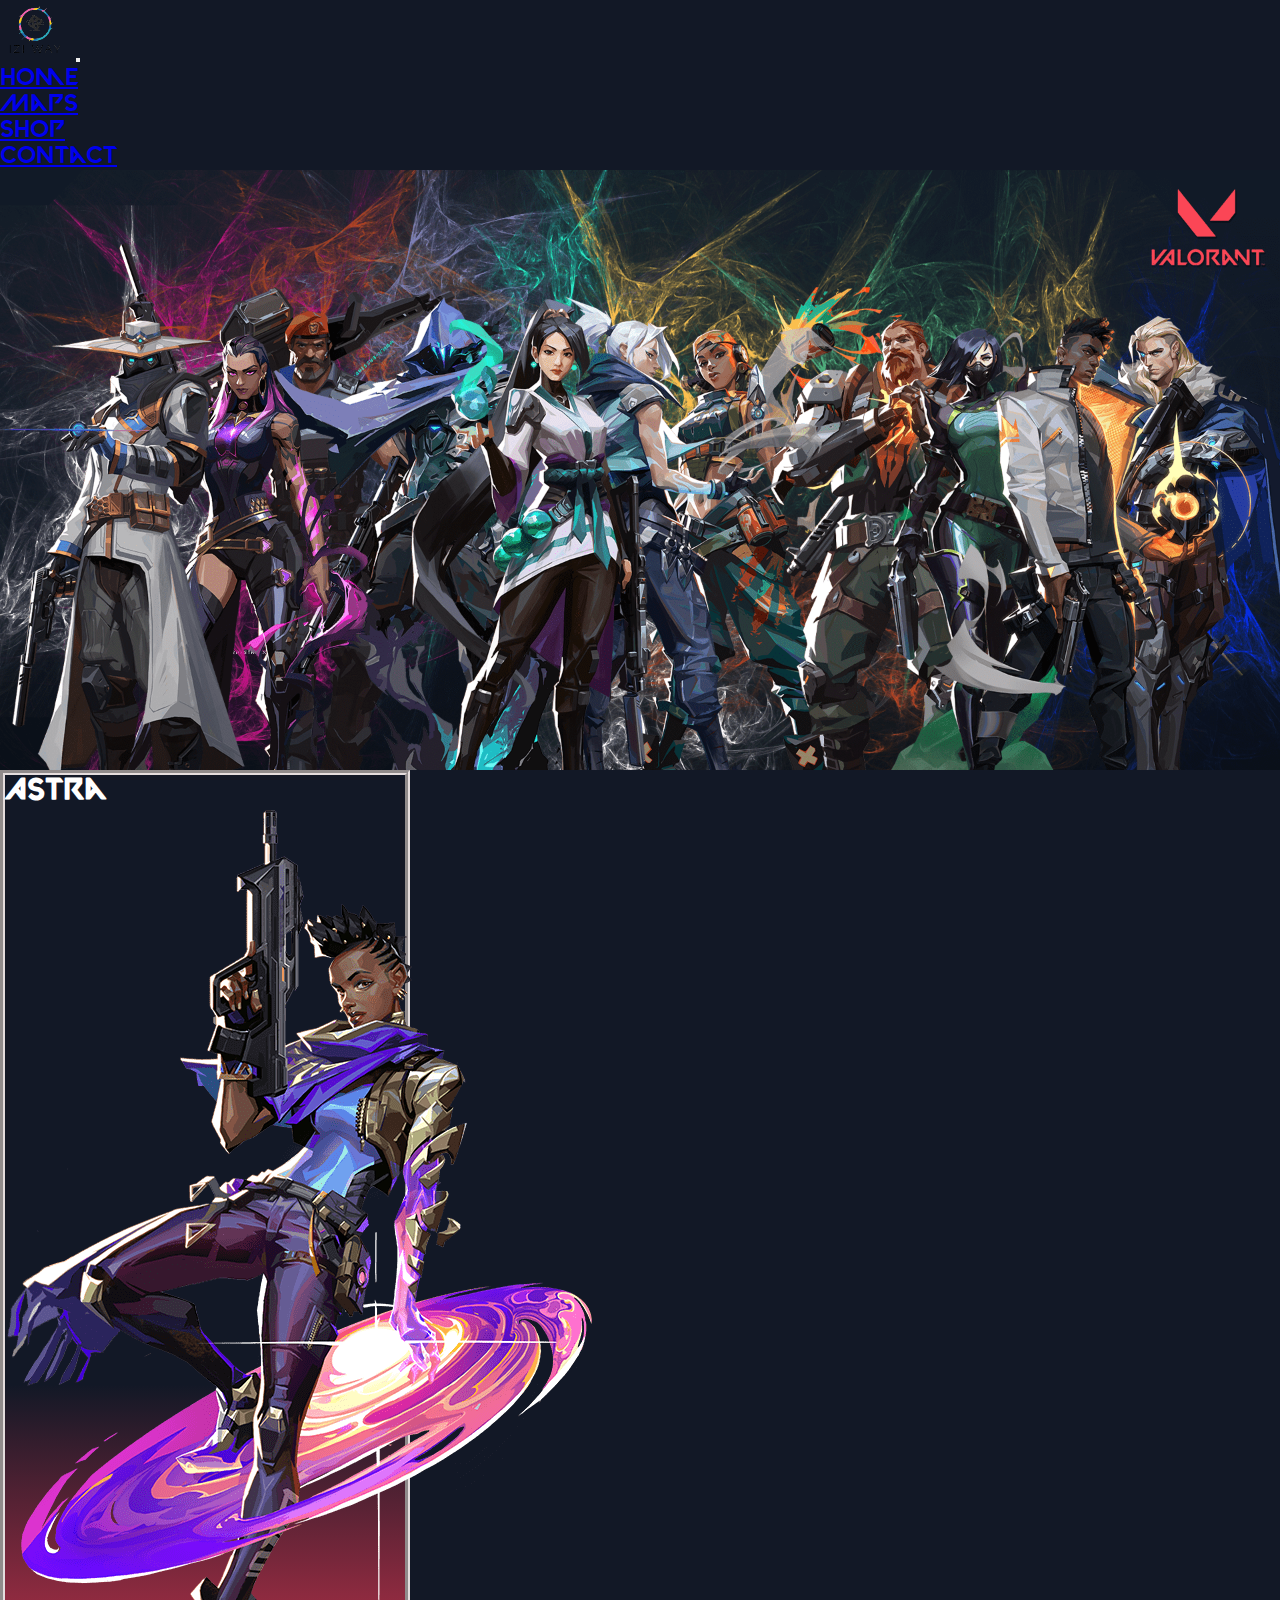
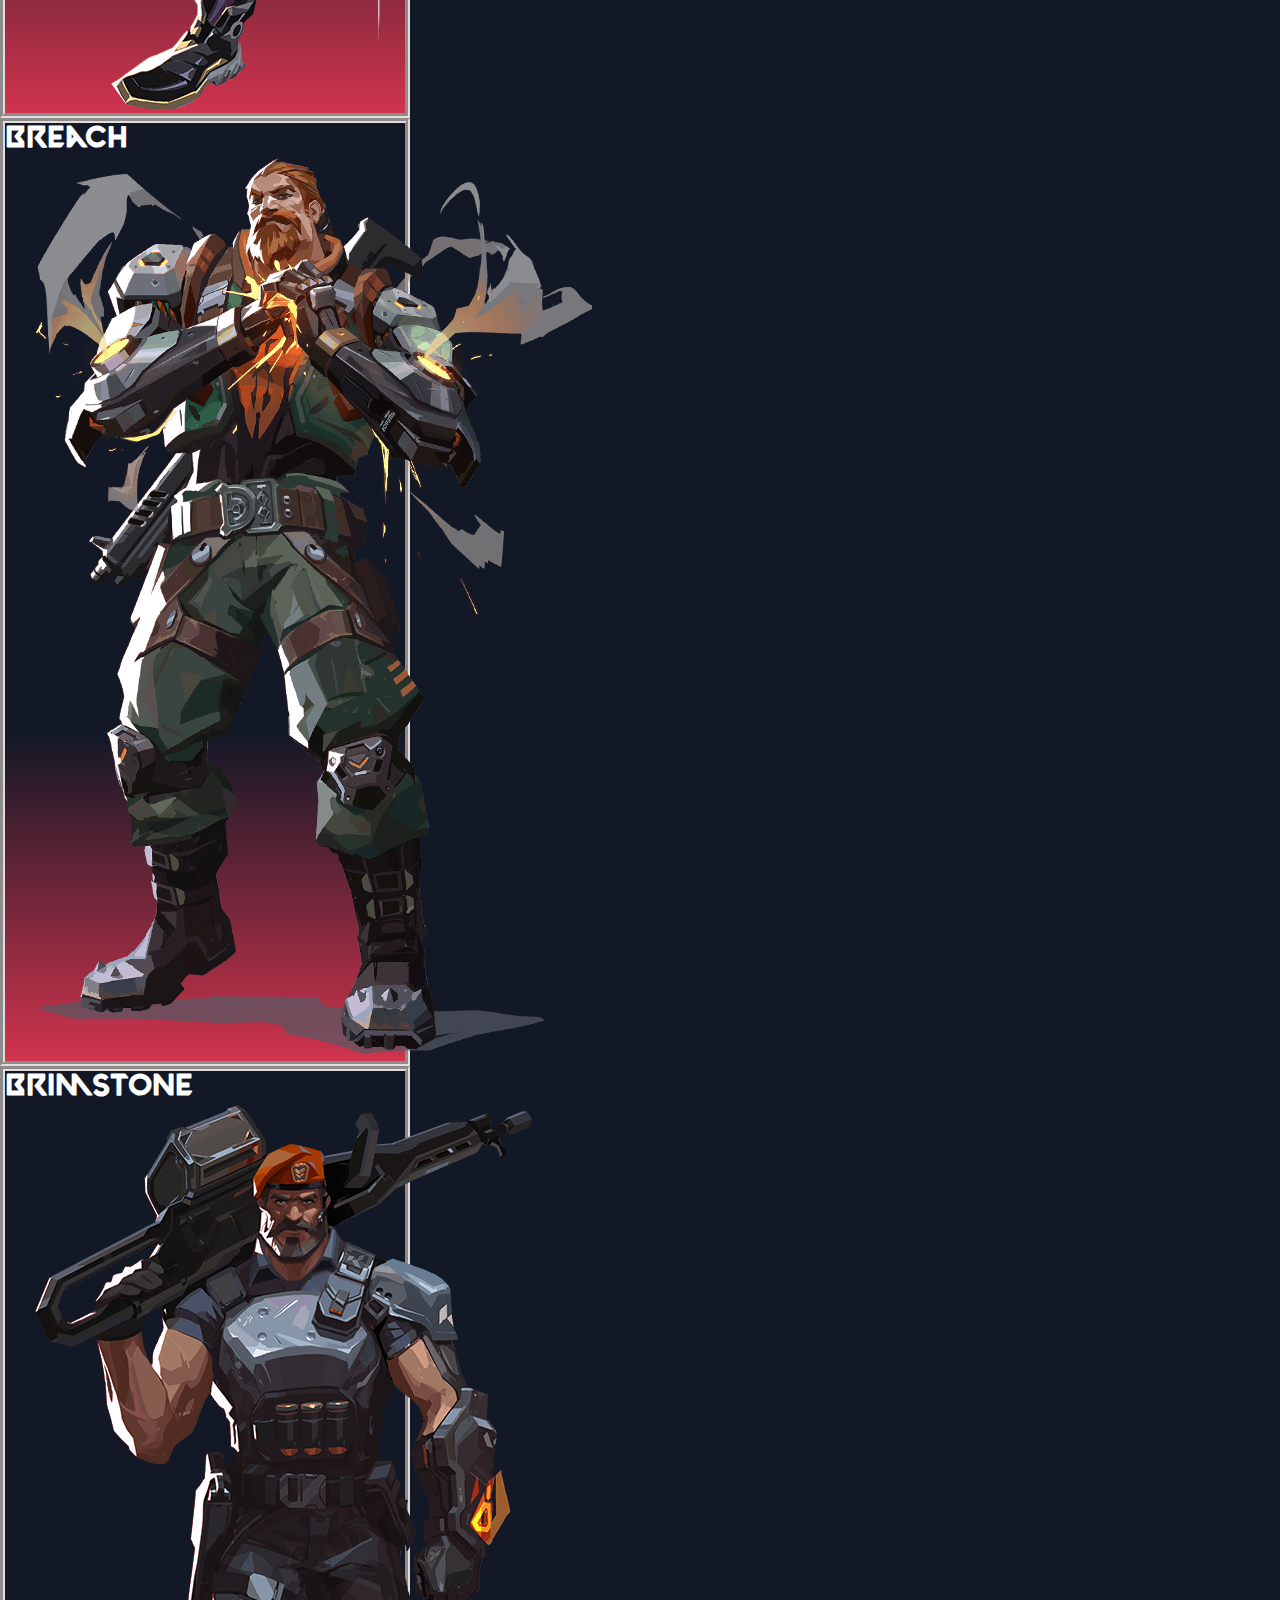
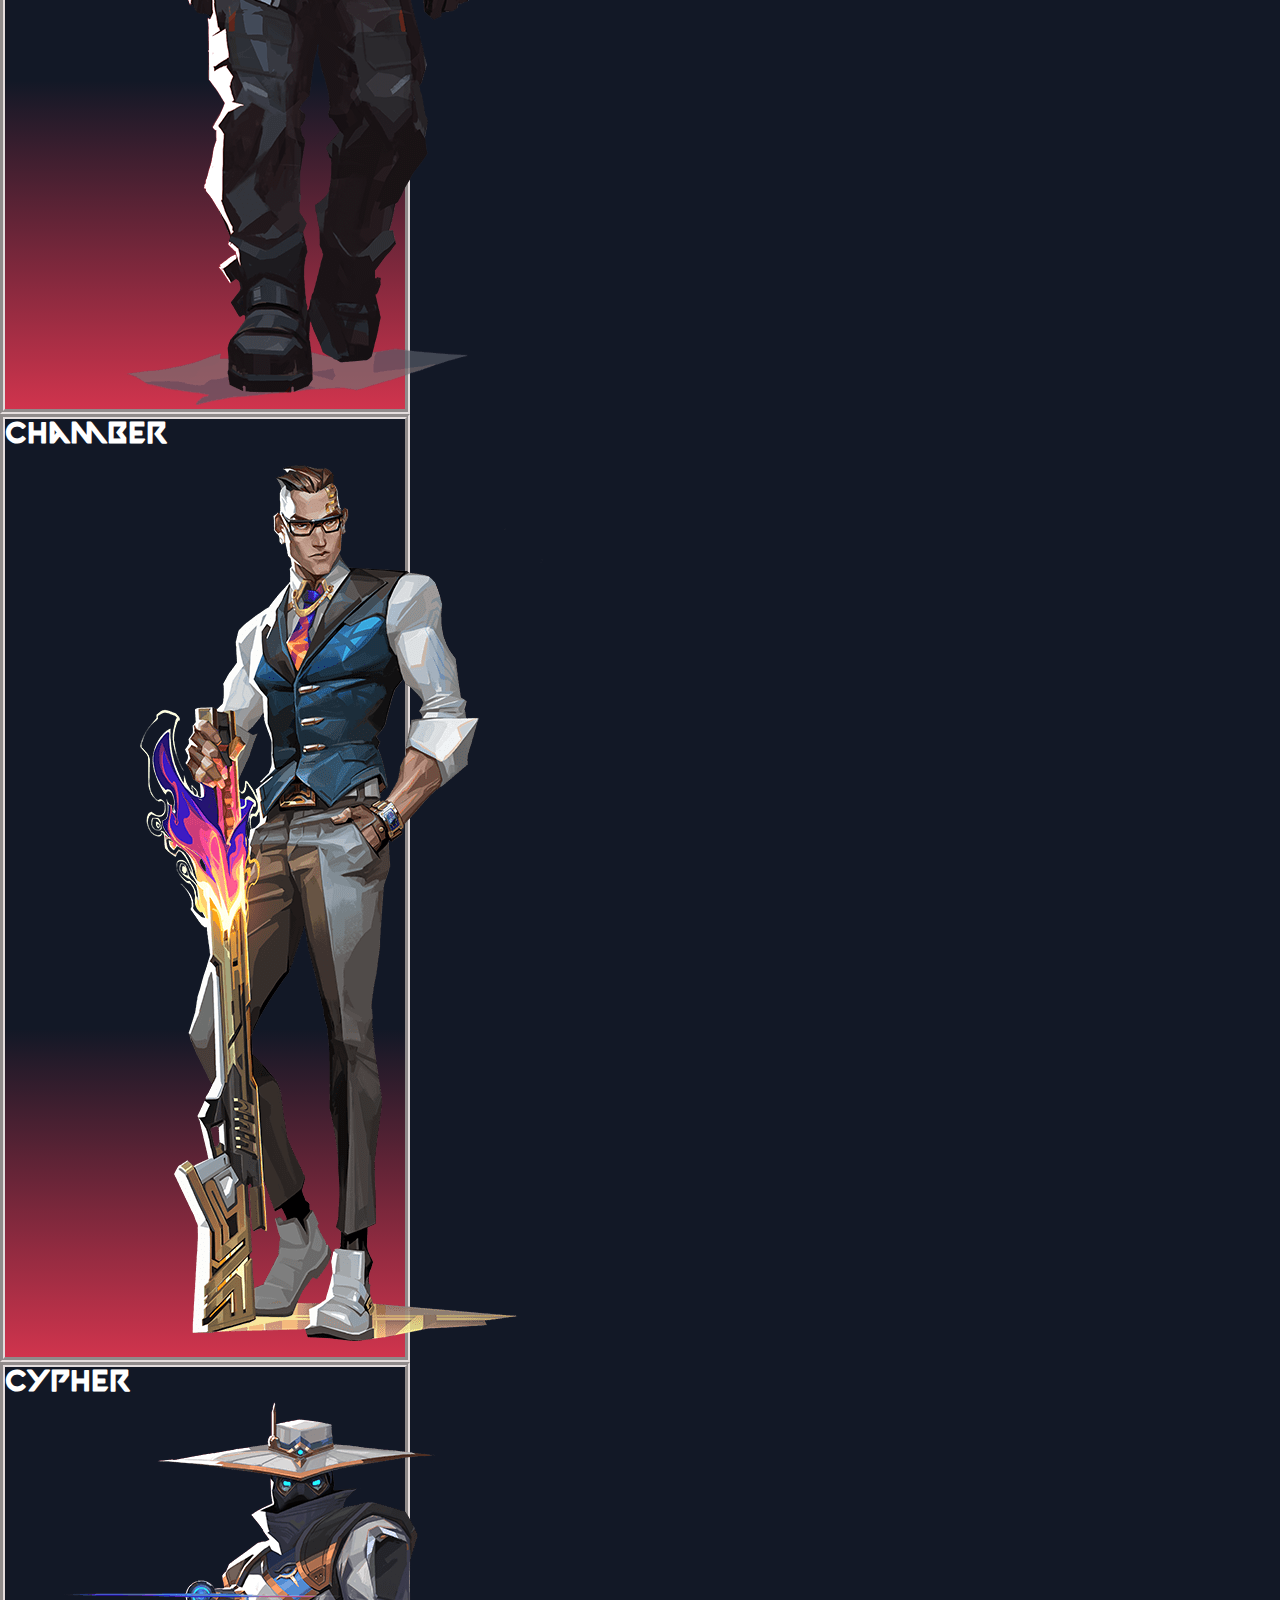
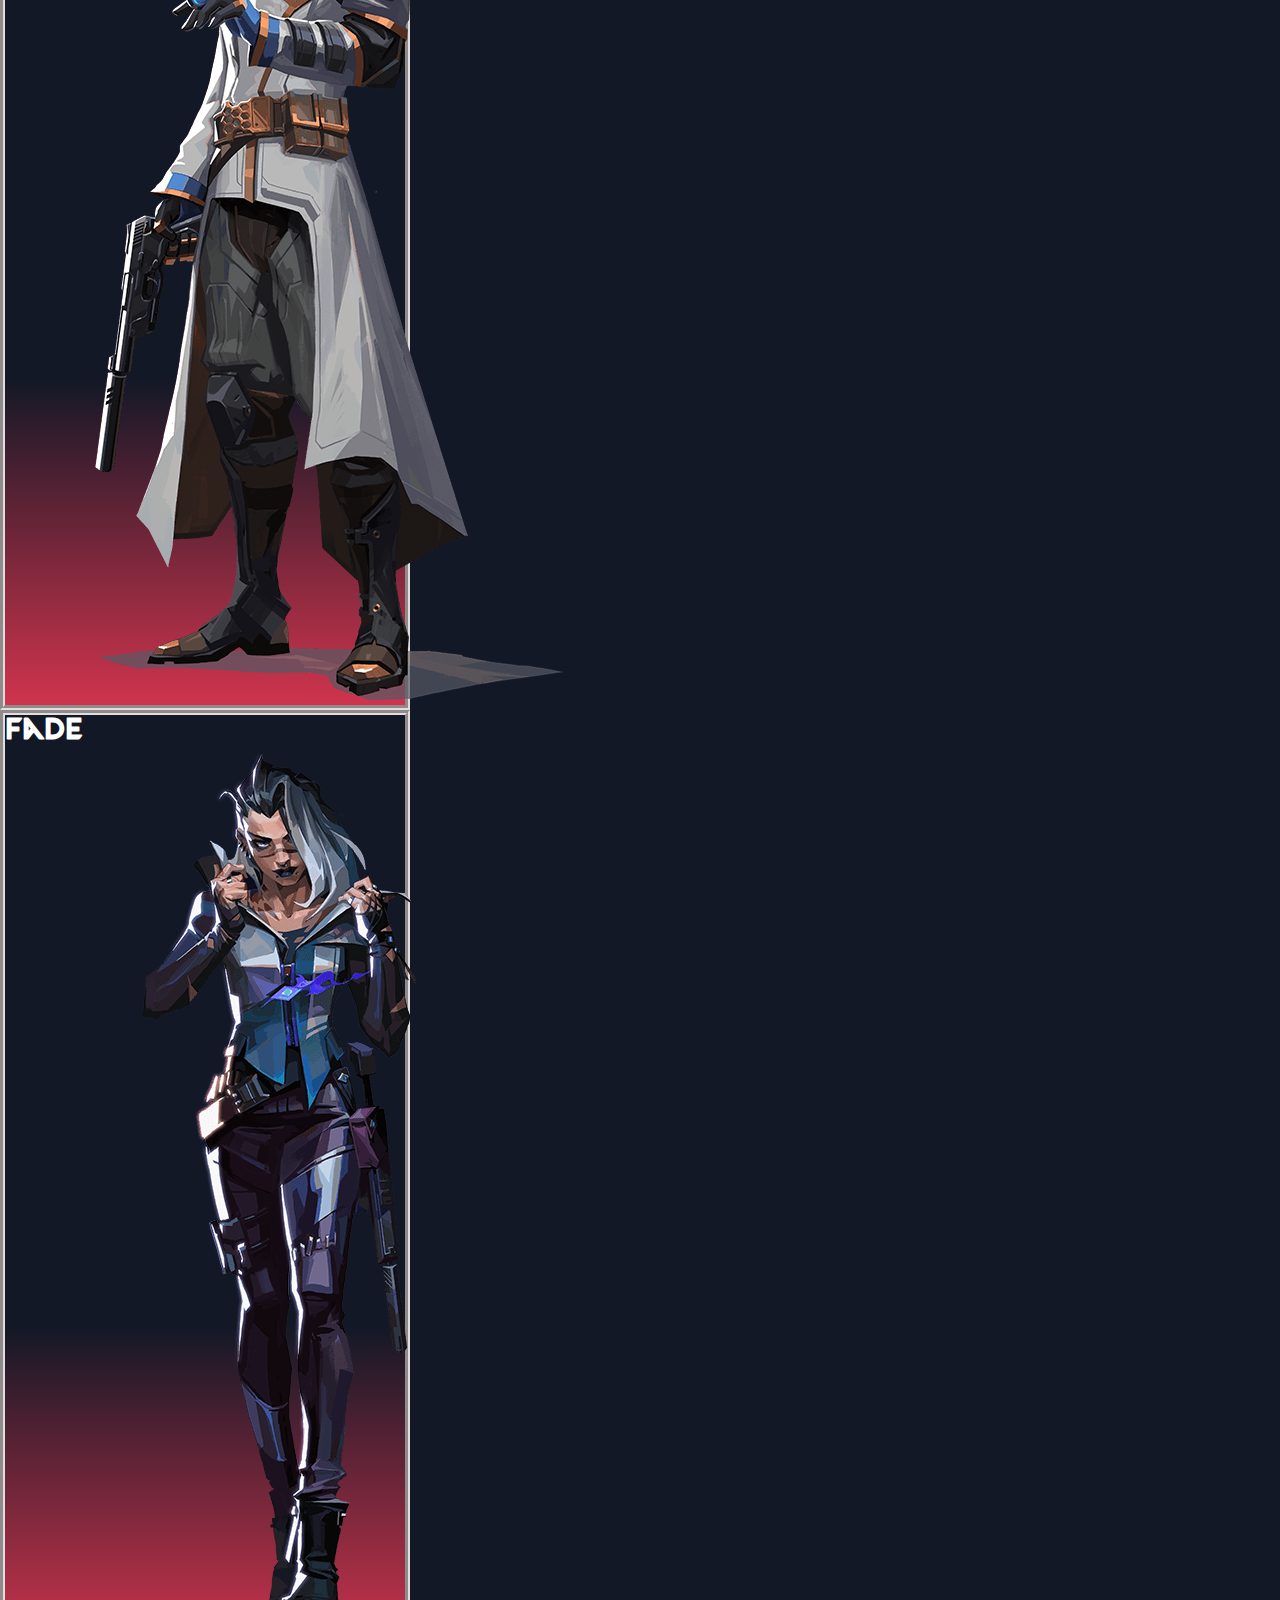
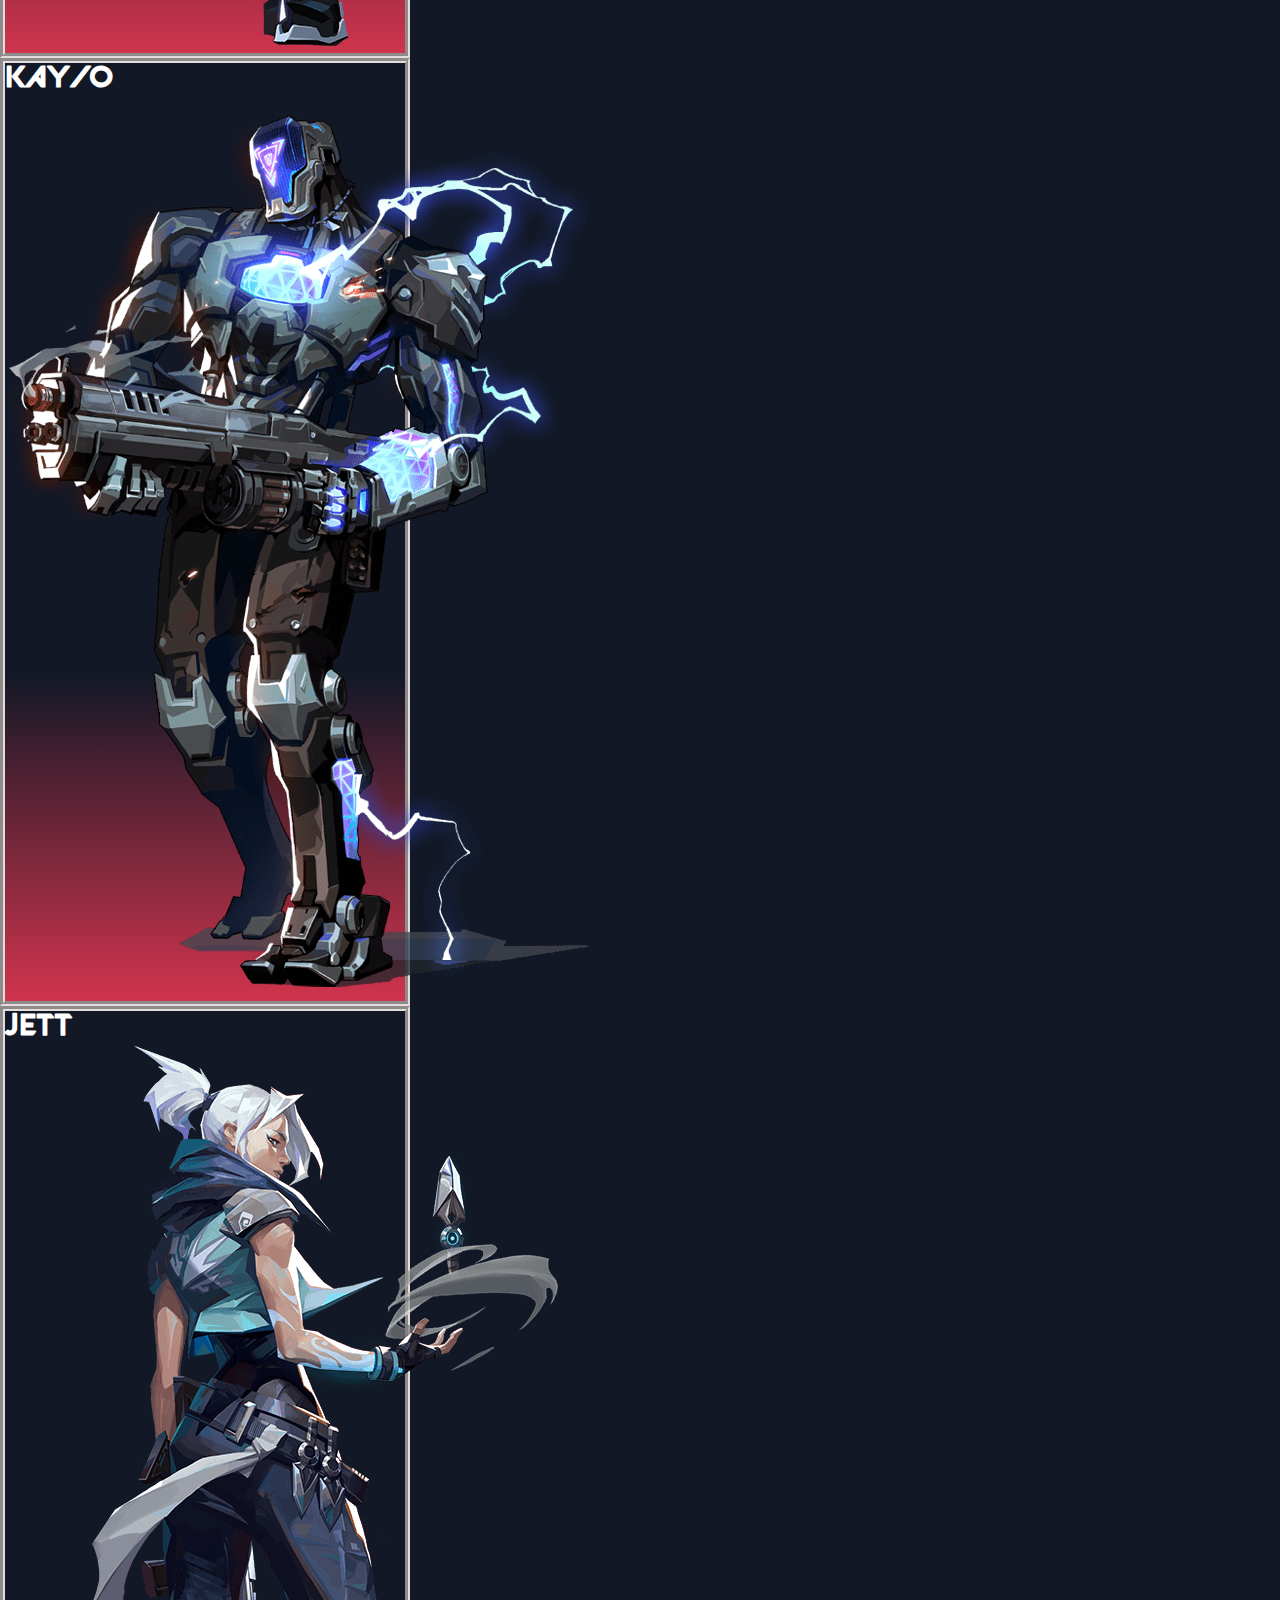
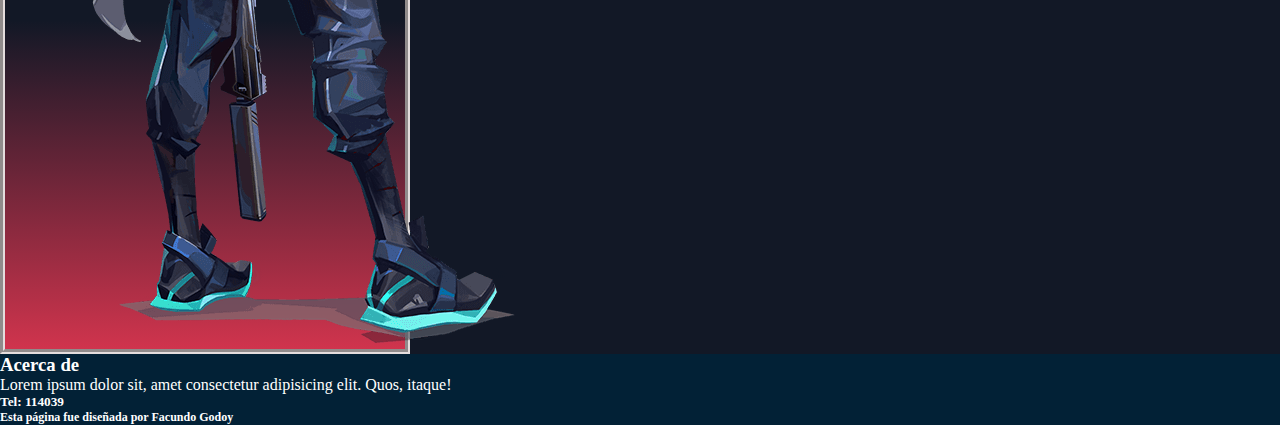
<file: Assets/Pages/Characters.html>
<!DOCTYPE html>
<html lang="en">
<head>
    <meta charset="UTF-8">
    <meta http-equiv="X-UA-Compatible" content="IE=edge">
    <meta name="viewport" content="width=device-width, initial-scale=1.0">
    <meta name="description" content="Izi Way Characters, aprende todo sobre tu personaje favorito y como jugar contrar tu mayor rival.">
    <meta name="keywords" content="IZI WAY, Gamer, Valorant, Shooter, juego, riot, riotgames, estrategia, Esports, personaje, character">
    <title>Characters Valorant - Izi Way</title>
    <link href="https://cdn.jsdelivr.net/npm/bootstrap@5.1.3/dist/css/bootstrap.min.css" rel="stylesheet" integrity="sha384-1BmE4kWBq78iYhFldvKuhfTAU6auU8tT94WrHftjDbrCEXSU1oBoqyl2QvZ6jIW3" crossorigin="anonymous">
    <link rel="stylesheet" href="../css/style.css">
</head>
<body class="contenedor">
    <header>
        <nav class="navbar navbar-expand-lg  navbar-dark bg-dark">
            <div class="container-fluid">
              <a class="navbar-brand" href="../../index.html"><img src="../img/Logo70x70-min.png" alt="Izi Way logo"></a>
              <button class="navbar-toggler" type="button" data-bs-toggle="collapse" data-bs-target="#navbarNav" aria-controls="navbarNav" aria-expanded="false" aria-label="Toggle navigation">
                <span class="navbar-toggler-icon"></span>
              </button>
              <div class="collapse navbar-collapse" id="navbarNav">
                <ul class="navbar-nav">
                  <li class="nav-item">
                    <a class="nav-link" aria-current="page" href="../../index.html">Home</a>
                  </li>
                  <li class="nav-item">
                    <a class="nav-link" href="./Maps.html">Maps</a>
                  </li>
                  <li class="nav-item">
                    <a class="nav-link" href="./Shop.html">Shop</a>
                  </li>
                  <li class="nav-item">
                    <a class="nav-link" href="./Contact.html">Contact</a>
                  </li>
                </ul>
              </div>
            </div>
          </nav>
          <div class="menuMd_CH">
            <img class="img_menu img-fluid" src="../img/Agentes-min.png" alt="Agentes Personajes Valorant" width="100%">
          </div>
    </header>
    <main>
      <section class="secciones row justify-content-evenly mb-4">
        <div class="menuTarjetas mt-4 sizeSm">
          <a class="line" href="./Astra.html">
            <h2 Class="Character_name d-flex justify-content-center">Astra</h2>
            <img src="../img/Astra.png" alt="Agente Astra Valorant" class="img-fluid">
         </a>
        </div>
        <div class="menuTarjetas mt-4 sizeSm">
          <a class="line" href="./Breach.html">
            <h2 Class="Character_name d-flex justify-content-center">Breach</h2>
            <img src="../img/Breach.png" alt="Agente Breach Valorant" class="img-fluid">
         </a>
        </div>
        <div class="menuTarjetas mt-4 sizeSm">
          <a class="line" href="./Brimstone.html">
            <h2 Class="Character_name d-flex justify-content-center">Brimstone</h2>
            <img src="../img/Brimstone.png" alt="Agente Brimstone Valorant" class="img-fluid">
         </a>
        </div>
        <div class="menuTarjetas mt-4 sizeSm">
          <a class="line" href="./Chamber.html">
            <h2 Class="Character_name d-flex justify-content-center">Chamber</h2>
            <img src="../img/Chamber-min.png" alt="Agente Chamber Valorant" class="img-fluid">
         </a>
        </div>
        <div class="menuTarjetas mt-4 sizeSm">
          <a class="line" href="./Cypher.html">
            <h2 Class="Character_name d-flex justify-content-center">Cypher</h2>
            <img src="../img/Cypher.png" alt="Agente Cypher Valorant" class="img-fluid">
         </a>
        </div>
        <div class="menuTarjetas mt-4 sizeSm">
          <a class="line" href="./Fade.html">
            <h2 Class="Character_name d-flex justify-content-center">Fade</h2>
            <img src="../img/Fade.png" alt="Agente Fade Valorant" class="img-fluid">
         </a>
        </div>
        <div class="menuTarjetas mt-4 sizeSm">
          <a class="line" href="./KAYO.html">
            <h2 Class="Character_name d-flex justify-content-center">KAY/O</h2>
            <img src="../img/Kayo.png" alt="Agente KAY/O Valorant" class="img-fluid">
         </a>
        </div>
        <div class="menuTarjetas mt-4 sizeSm">
          <a class="line" href="./Jett.html">
            <h2 Class="Character_name d-flex justify-content-center">Jett</h2>
            <img src="../img/Jett-min.png" alt="Agente Jett Valorant" class="img-fluid">
          </a>
        </div>
      </section>
    </main>
    <footer class="pie text-center p-2">
      <h3>Acerca de</h3>
      <p>Lorem ipsum dolor sit, amet consectetur adipisicing elit. Quos, itaque!</p>
      <h5>Tel: 114039</h5>
      <h6>Esta página fue diseñada por Facundo Godoy</h6>
    </footer>
    <script src="https://cdn.jsdelivr.net/npm/bootstrap@5.1.3/dist/js/bootstrap.bundle.min.js" integrity="sha384-ka7Sk0Gln4gmtz2MlQnikT1wXgYsOg+OMhuP+IlRH9sENBO0LRn5q+8nbTov4+1p" crossorigin="anonymous"></script>
</body>
</html>
</file>
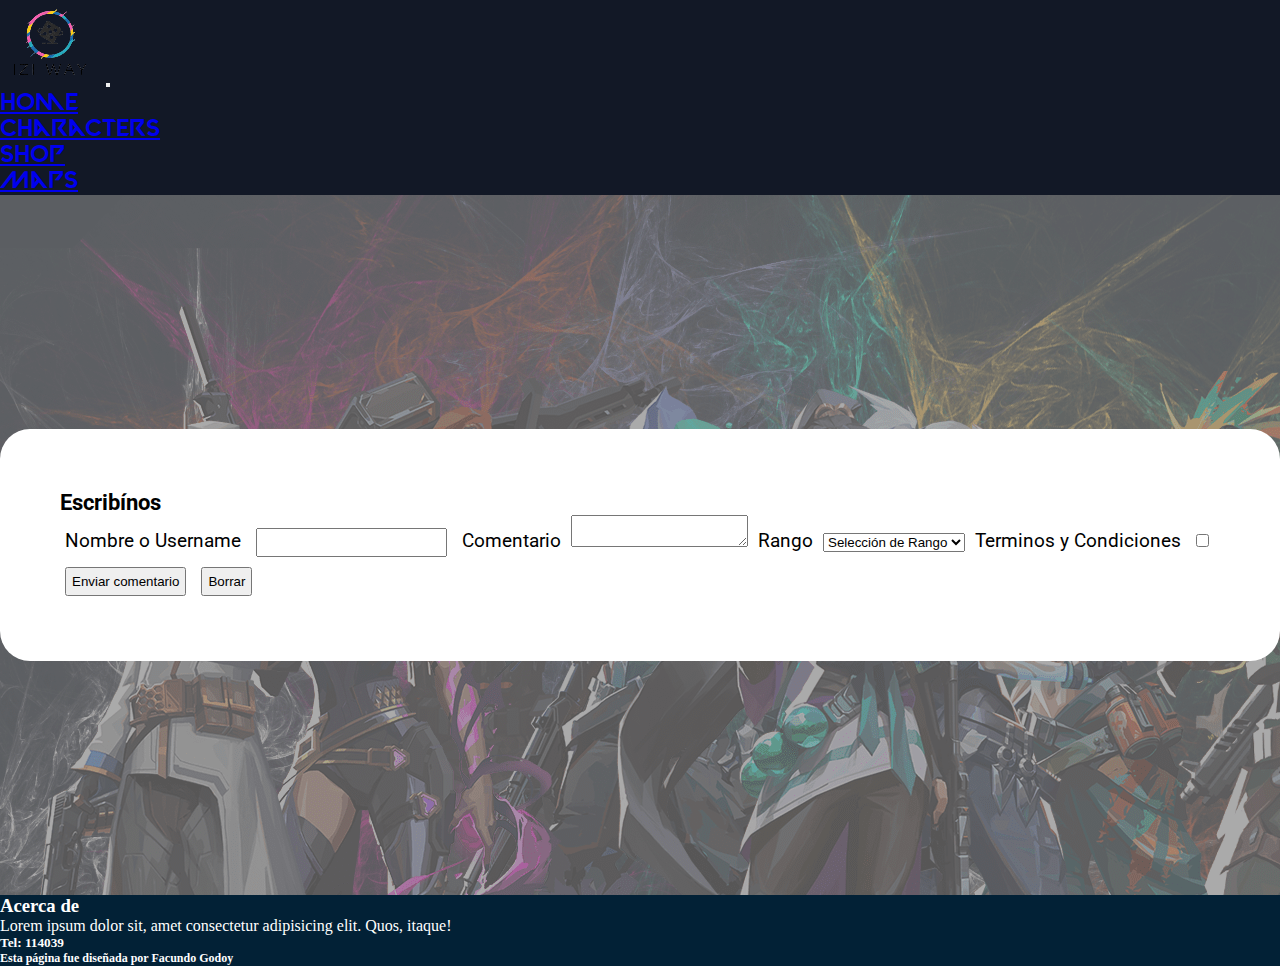
<file: Assets/Pages/Contact.html>
<!DOCTYPE html>
<html lang="en">
<head>
    <meta charset="UTF-8">
    <meta http-equiv="X-UA-Compatible" content="IE=edge">
    <meta name="viewport" content="width=device-width, initial-scale=1.0">
    <meta name="description" content="Izi Way es una página hecha por fans para armar estrategias y aprender mas de Valorant de RiotGames. Contactanos.">
    <meta name="keywords" content="IZI WAY, Gamer, Valorant, Shooter, juego, riot, riotgames, estrategia, Esports, Contacto">
    <title>Contact</title>
    <link href="https://fonts.googleapis.com/css2?family=Roboto:wght@300&display=swap" rel="stylesheet">
    <link href="https://cdn.jsdelivr.net/npm/bootstrap@5.1.3/dist/css/bootstrap.min.css" rel="stylesheet" integrity="sha384-1BmE4kWBq78iYhFldvKuhfTAU6auU8tT94WrHftjDbrCEXSU1oBoqyl2QvZ6jIW3" crossorigin="anonymous">
    <link rel="stylesheet" href="../css/style.css">
</head>
<body class="contenedor">
    <header>
        <nav class="navbar navbar-expand-lg  navbar-dark bg-dark">
            <div class="container-fluid">
              <a class="navbar-brand" href="../../index.html"><img src="../img/Logo100x100-min.png" alt="Izi Way logo"></a>
              <button class="navbar-toggler" type="button" data-bs-toggle="collapse" data-bs-target="#navbarNav" aria-controls="navbarNav" aria-expanded="false" aria-label="Toggle navigation">
                <span class="navbar-toggler-icon"></span>
              </button>
              <div class="collapse navbar-collapse" id="navbarNav">
                <ul class="navbar-nav">
                  <li class="nav-item">
                    <a class="nav-link" aria-current="page" href="../../index.html">Home</a>
                  </li>
                  <li class="nav-item">
                    <a class="nav-link" href="./Characters.html">Characters</a>
                  </li>
                  <li class="nav-item">
                    <a class="nav-link" href="./Shop.html">Shop</a>
                  </li>
                  <li class="nav-item">
                    <a class="nav-link" href="./Maps.html">Maps</a>
                  </li>
                </ul>
              </div>
            </div>
          </nav>
    </header>
    <main class="contacto">
      <section class="contactmenu">
        <div class="d-flex justify-content-center flex-column text-center presentacion">
          <h3>Escribínos</h3>
          <form method="get" class="d-flex flex-column justify-content-center align-items-center py-2 formulario">
              <label for="Nombre">Nombre o Username</label>
                  <input name="Nombre">
              <label for="Comentario">Comentario</label>
                  <textarea name="Comentario"></textarea>
              <label for="Rango">Rango</label>
                  <select name="Rango">
                      <option>Selección de Rango</option>
                      <option value="Hierro">Hierro</option>
                      <option value="Bronce">Bronce</option>
                      <option value="Plata">Plata</option>
                      <option value="Oro">Oro</option>
                      <option value="Platino">Platino</option>
                      <option value="Diamante">Diamante</option>
                      <option value="Inmortal">Inmortal</option>
                      <option value="Gran Master">Gran Master</option>
                  </select>
              <label for="Tyc">Terminos y Condiciones</label>
                  <input type="checkbox" name="TyC">
              <input type="submit" value="Enviar comentario">
              <input type="reset" value="Borrar">
          </form>
        </div>
      </section>
    </main>
    <footer class="pie text-center p-2">
        <h3>Acerca de</h3>
        <p>Lorem ipsum dolor sit, amet consectetur adipisicing elit. Quos, itaque!</p>
        <h5>Tel: 114039</h5>
        <h6>Esta página fue diseñada por Facundo Godoy</h6>
      </footer>
    <script src="https://cdn.jsdelivr.net/npm/bootstrap@5.1.3/dist/js/bootstrap.bundle.min.js" integrity="sha384-ka7Sk0Gln4gmtz2MlQnikT1wXgYsOg+OMhuP+IlRH9sENBO0LRn5q+8nbTov4+1p" crossorigin="anonymous"></script>
</body>
</html>
</file>
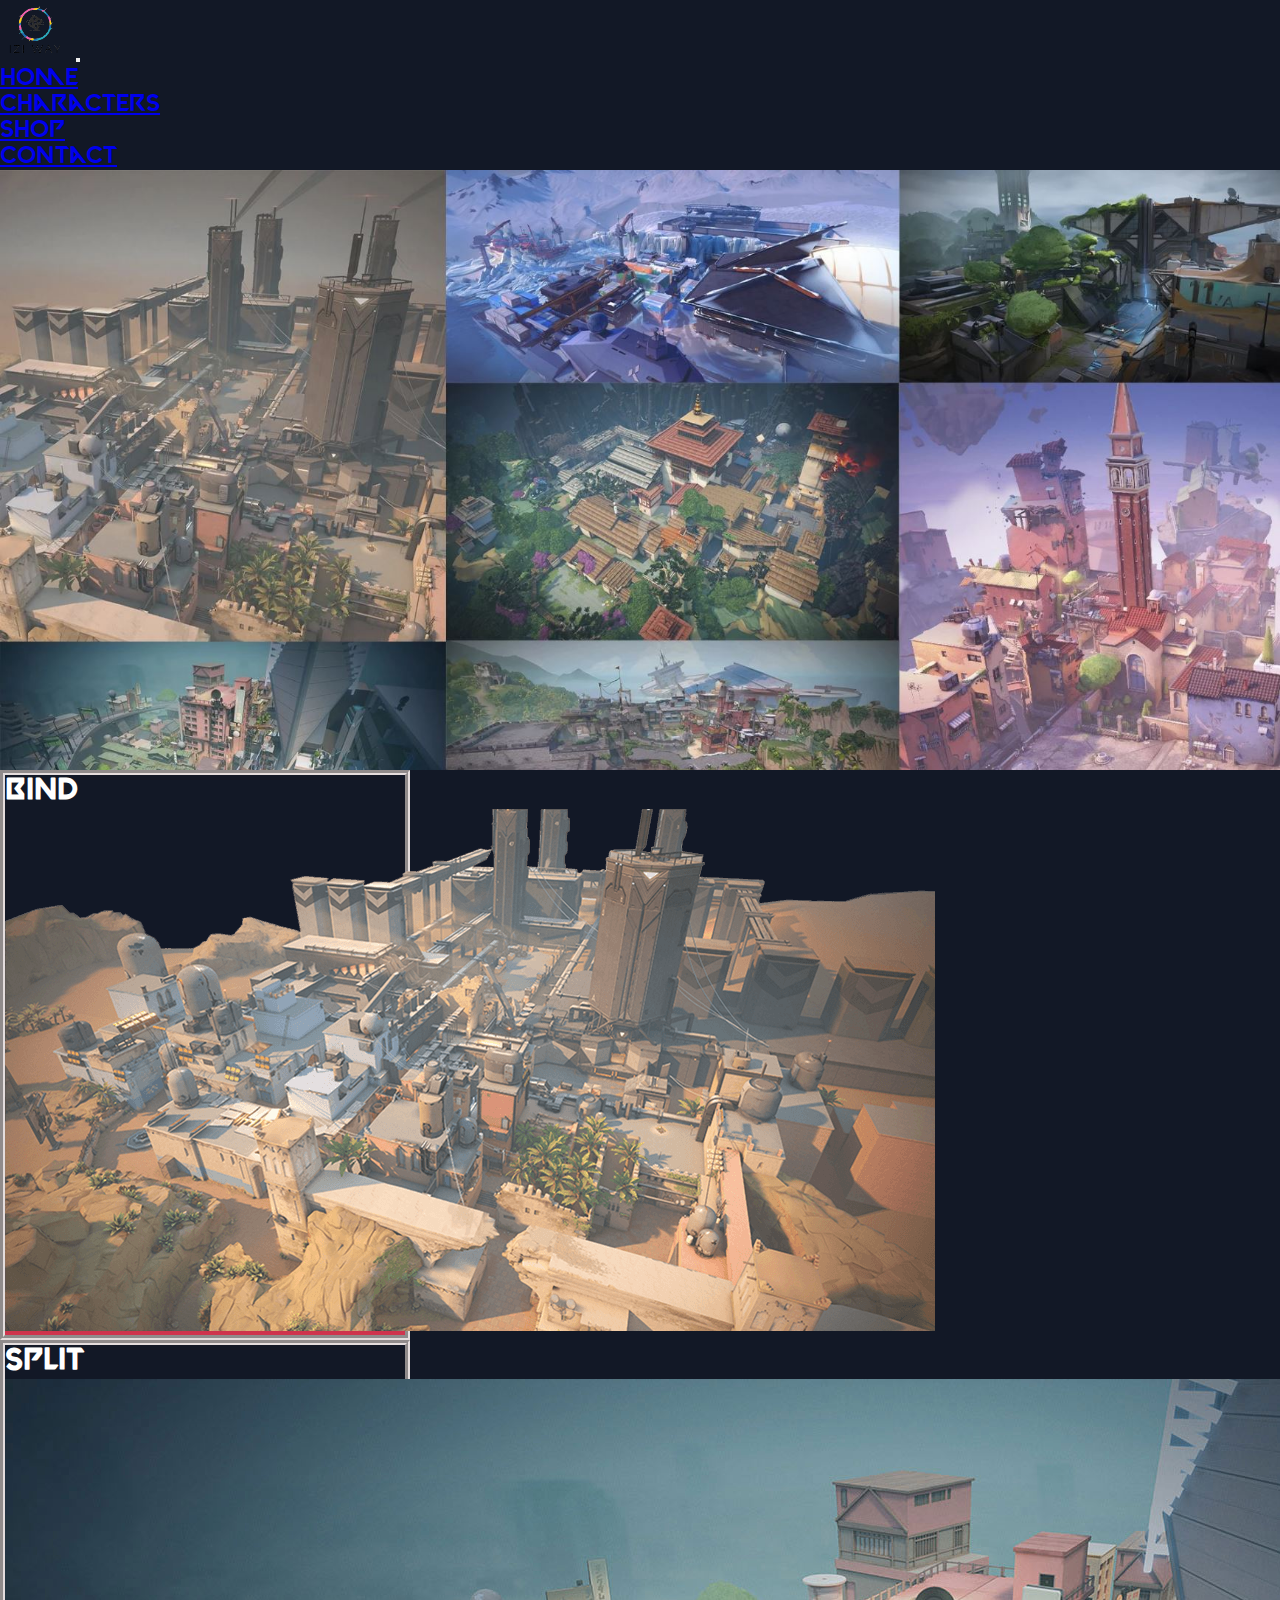
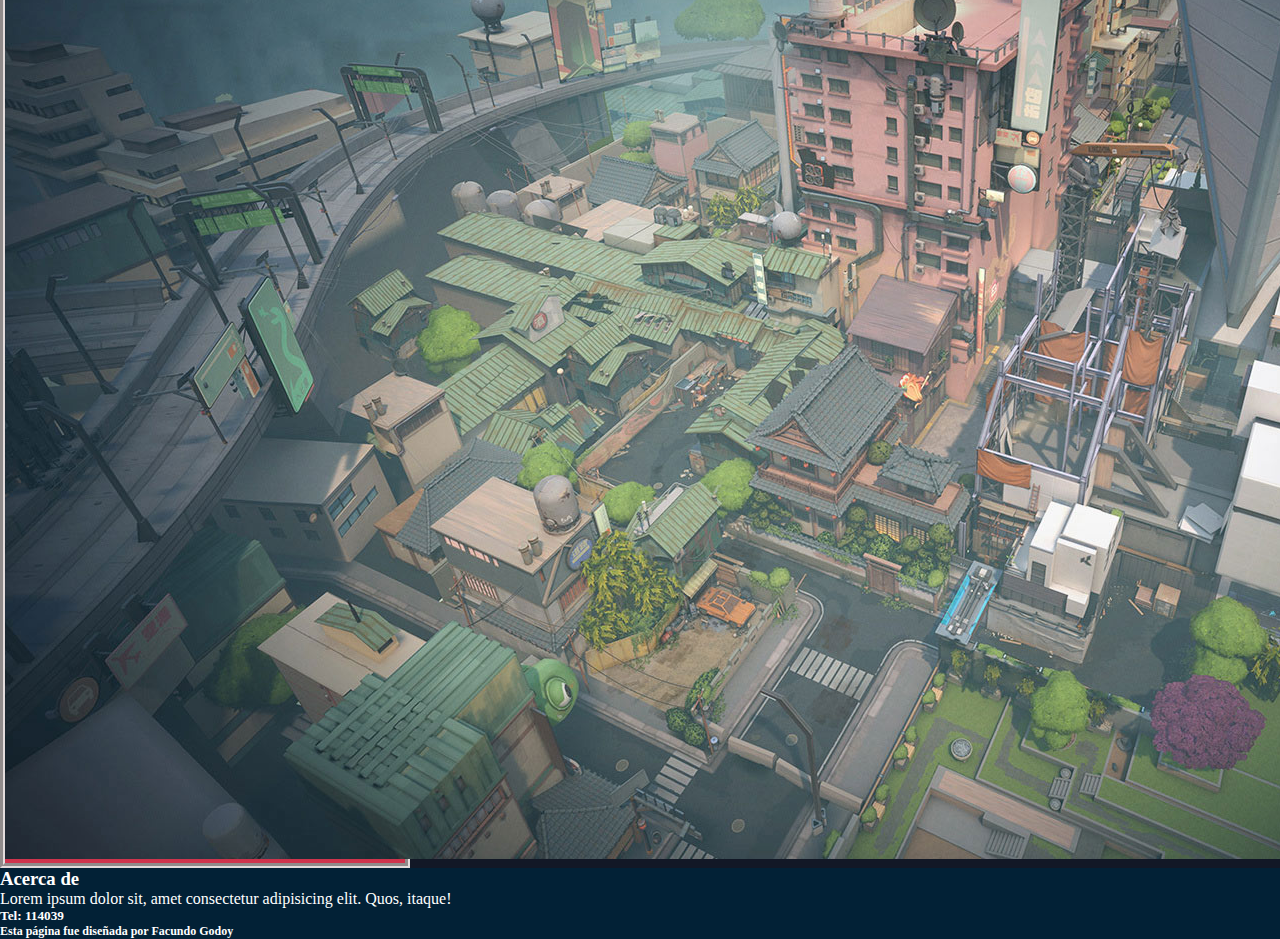
<file: Assets/Pages/Maps.html>
<!DOCTYPE html>
<html lang="en">
<head>
    <meta charset="UTF-8">
    <meta http-equiv="X-UA-Compatible" content="IE=edge">
    <meta name="viewport" content="width=device-width, initial-scale=1.0">
    <meta name="description" content="Izi Way Maps, muevete como un profesional por los mapas de Valorant.">
    <meta name="keywords" content="IZI WAY, Gamer, Valorant, Shooter, juego, riot, riotgames, estrategia, Esports, mapas, Maps">
    <title>Maps</title>
    <link href="https://cdn.jsdelivr.net/npm/bootstrap@5.1.3/dist/css/bootstrap.min.css" rel="stylesheet" integrity="sha384-1BmE4kWBq78iYhFldvKuhfTAU6auU8tT94WrHftjDbrCEXSU1oBoqyl2QvZ6jIW3" crossorigin="anonymous">
    <link rel="stylesheet" href="../css/style.css">
</head>
<body class="contenedor">
    <header>
        <nav class="navbar navbar-expand-lg  navbar-dark bg-dark">
            <div class="container-fluid">
              <a class="navbar-brand" href="../../index.html"><img src="../img/Logo70x70-min.png" alt="Izi Way logo"></a>
              <button class="navbar-toggler" type="button" data-bs-toggle="collapse" data-bs-target="#navbarNav" aria-controls="navbarNav" aria-expanded="false" aria-label="Toggle navigation">
                <span class="navbar-toggler-icon"></span>
              </button>
              <div class="collapse navbar-collapse" id="navbarNav">
                <ul class="navbar-nav">
                  <li class="nav-item">
                    <a class="nav-link" aria-current="page" href="../../index.html">Home</a>
                  </li>
                  <li class="nav-item">
                    <a class="nav-link" href="./Characters.html">Characters</a>
                  </li>
                  <li class="nav-item">
                    <a class="nav-link" href="./Shop.html">Shop</a>
                  </li>
                  <li class="nav-item">
                    <a class="nav-link" href="./Contact.html">Contact</a>
                  </li>
                </ul>
              </div>
            </div>
          </nav>
          <div class="menuMd_MP">
            <img class="img_menu img-fluid" src="../img/menu_mapas-min.JPG" alt="Todos los mapas Valorant" width="100%">
          </div>
    </header>
    <main>
      <section class="secciones row justify-content-evenly mb-4">
        <div class="menuTarjetas mt-4 sizeSm">
          <a class="line" href="#">
            <h2 Class="Character_name d-flex justify-content-center">Bind</h2>
            <img src="../img/bind-min.png" alt="Bind mapa desierto Valorant" class="img-fluid">
          </a>
        </div>
        <div class="menuTarjetas mt-4 sizeSm">
         <a class="line" href="#">
            <h2 Class="Character_name d-flex justify-content-center">Split</h2>
            <img src="../img/Split-min.jpg" alt="Split mapa ciudad Valorant" class="img-fluid">
          </a>
        </div>
      </section>
    </main>
    <footer class="pie text-center p-2">
      <h3>Acerca de</h3>
      <p>Lorem ipsum dolor sit, amet consectetur adipisicing elit. Quos, itaque!</p>
      <h5>Tel: 114039</h5>
      <h6>Esta página fue diseñada por Facundo Godoy</h6>
    </footer>
    <script src="https://cdn.jsdelivr.net/npm/bootstrap@5.1.3/dist/js/bootstrap.bundle.min.js" integrity="sha384-ka7Sk0Gln4gmtz2MlQnikT1wXgYsOg+OMhuP+IlRH9sENBO0LRn5q+8nbTov4+1p" crossorigin="anonymous"></script>
</body>
</html>
</file>
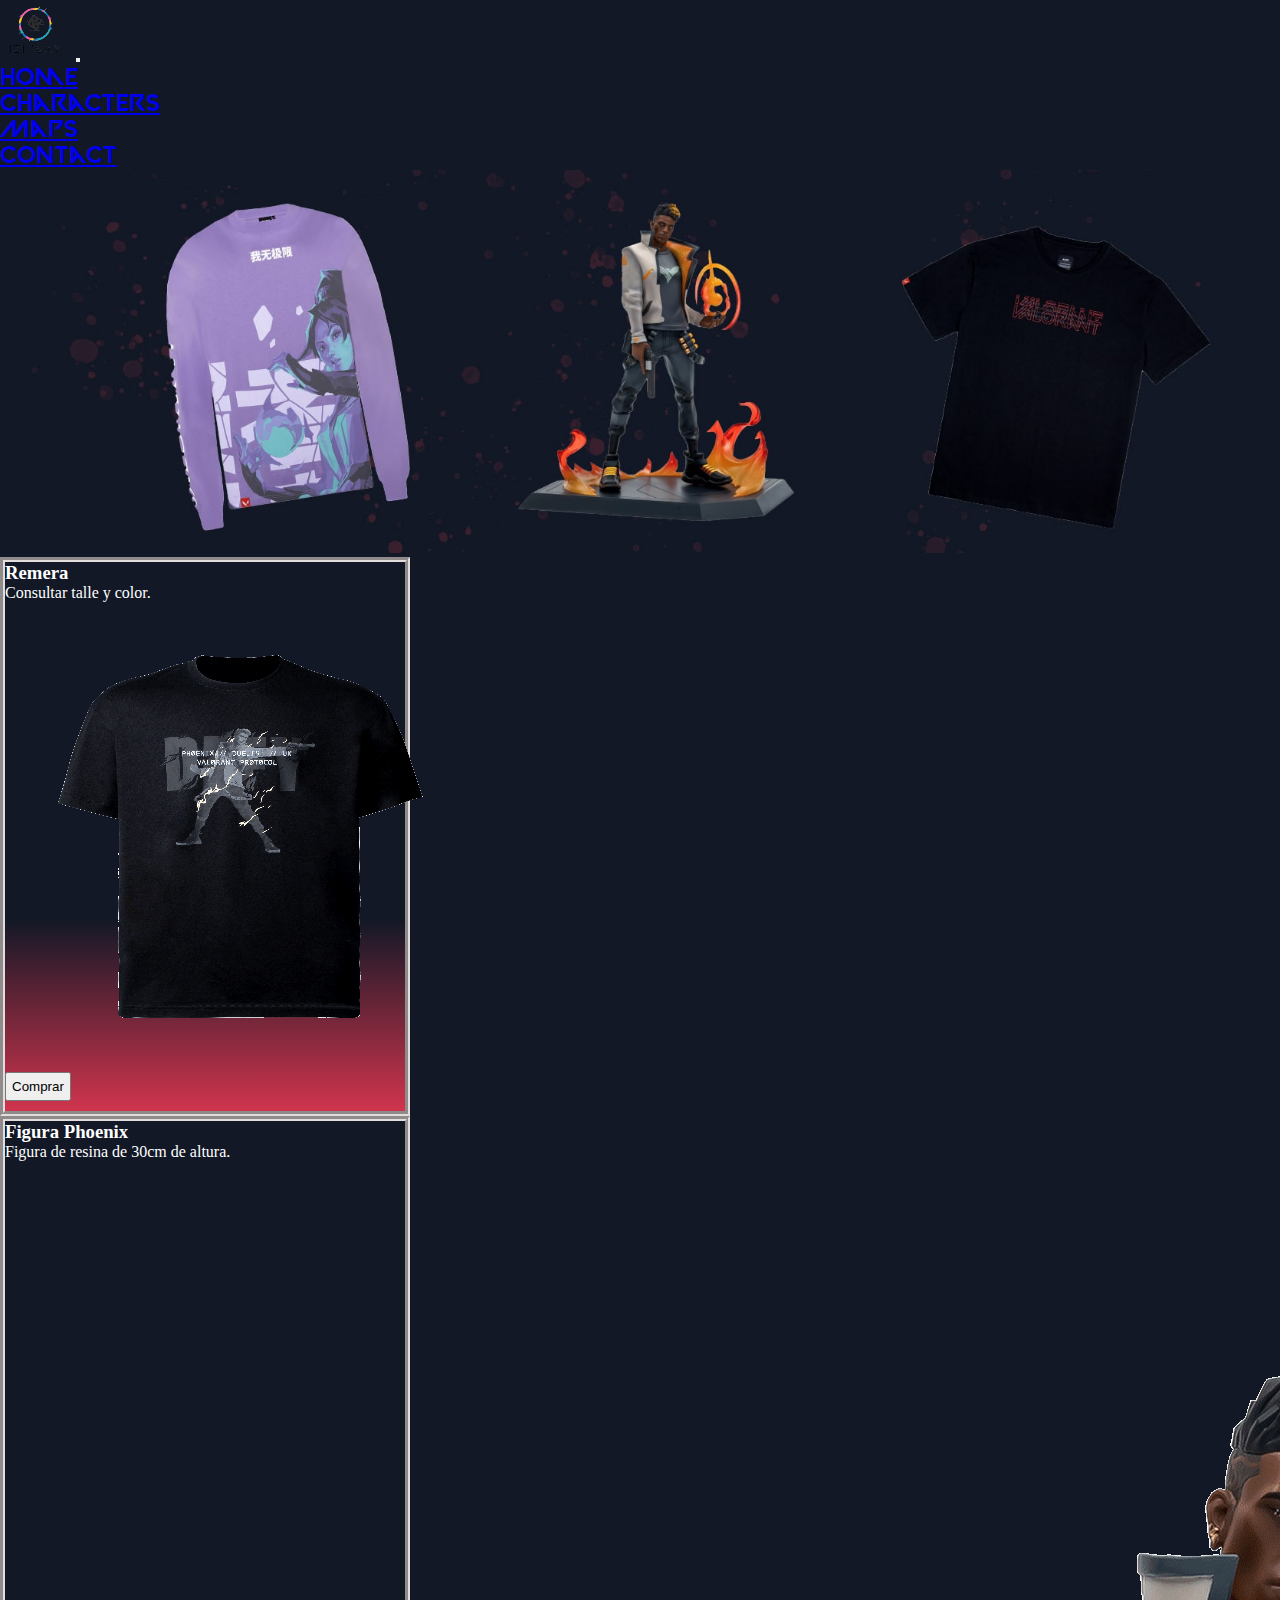
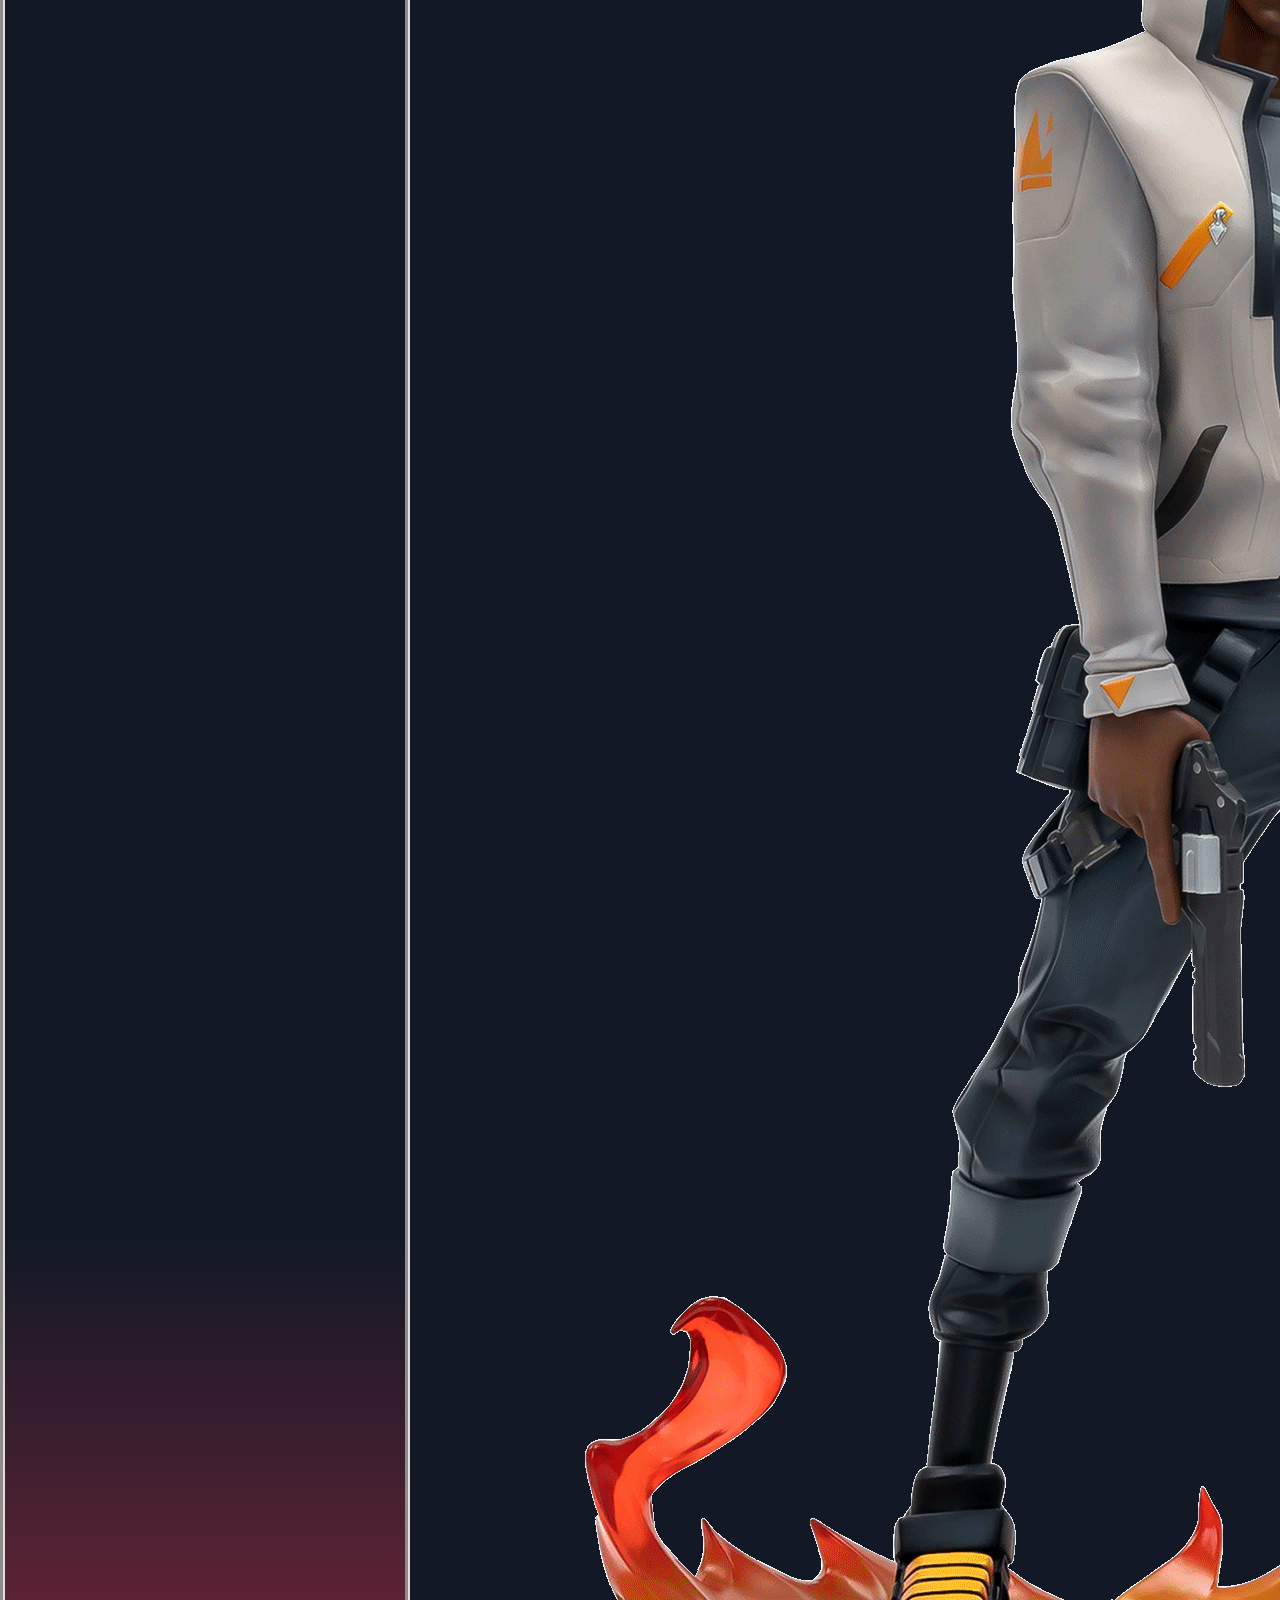
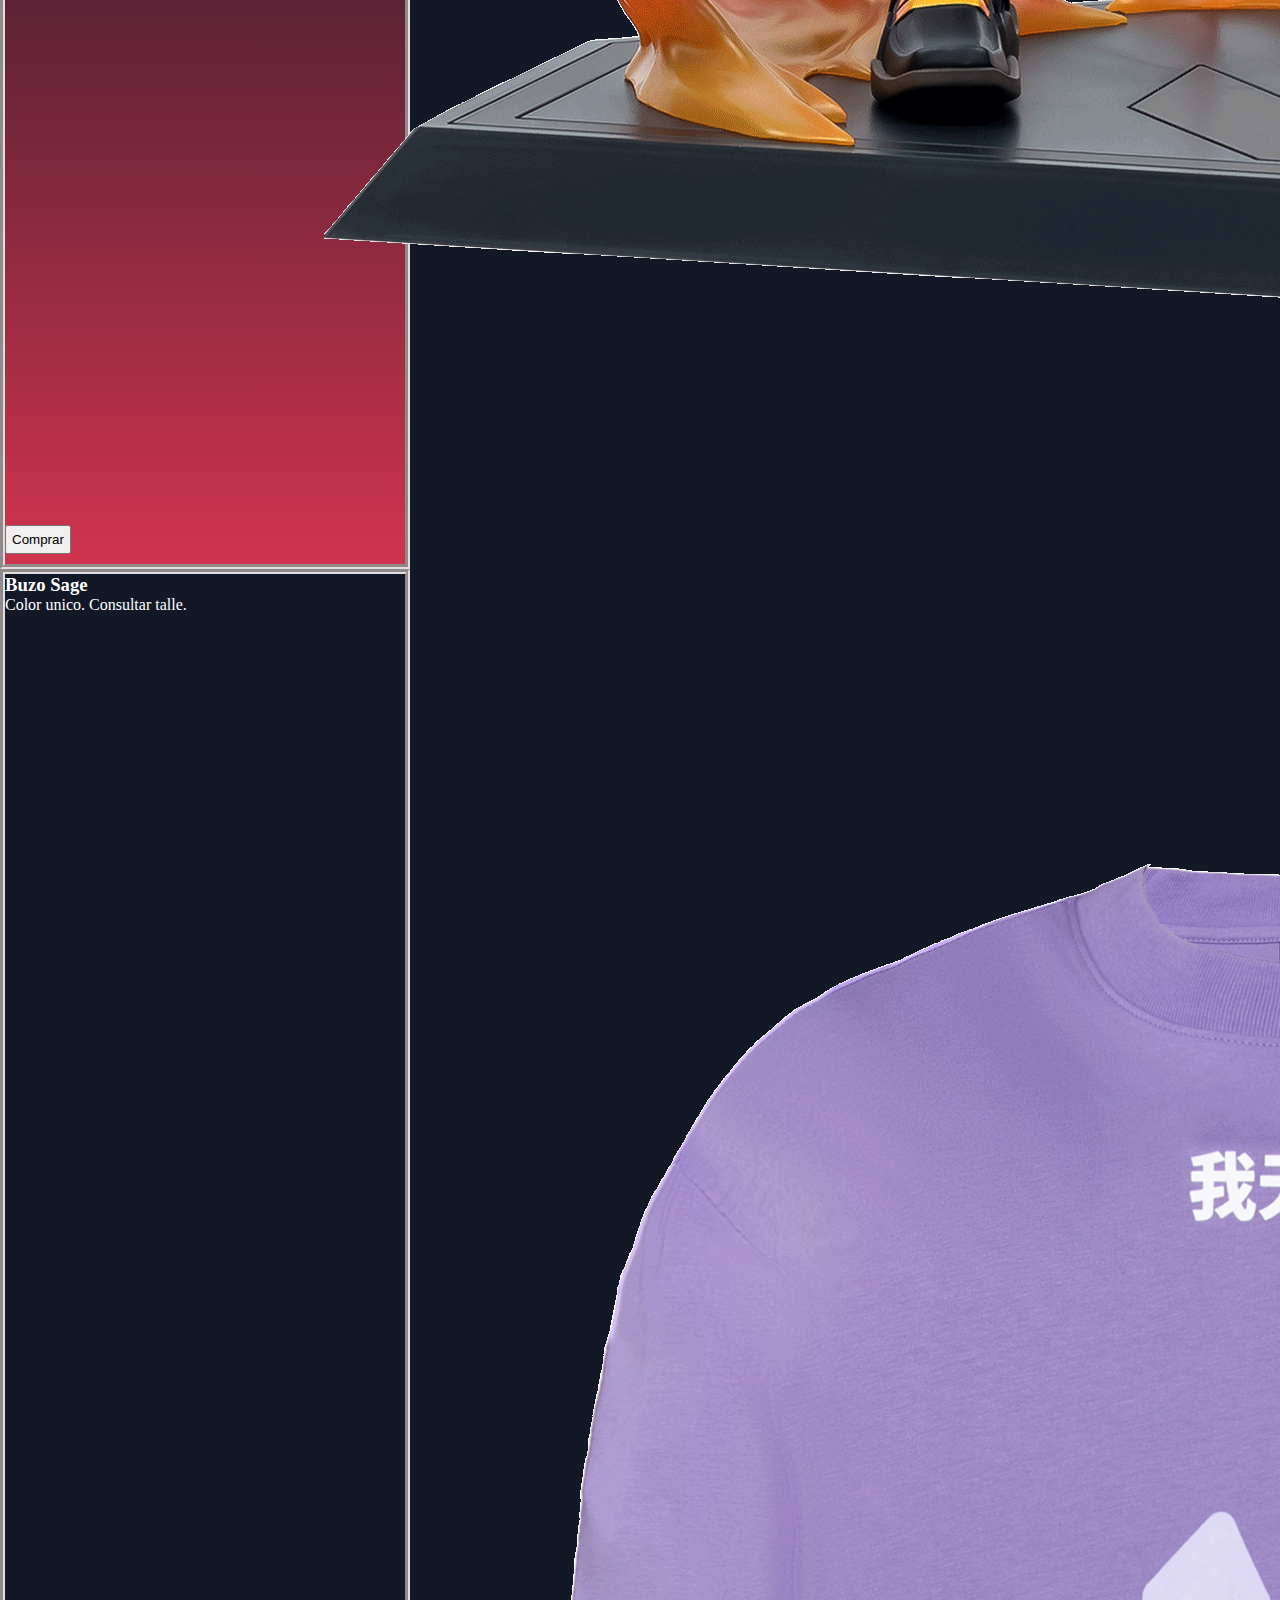
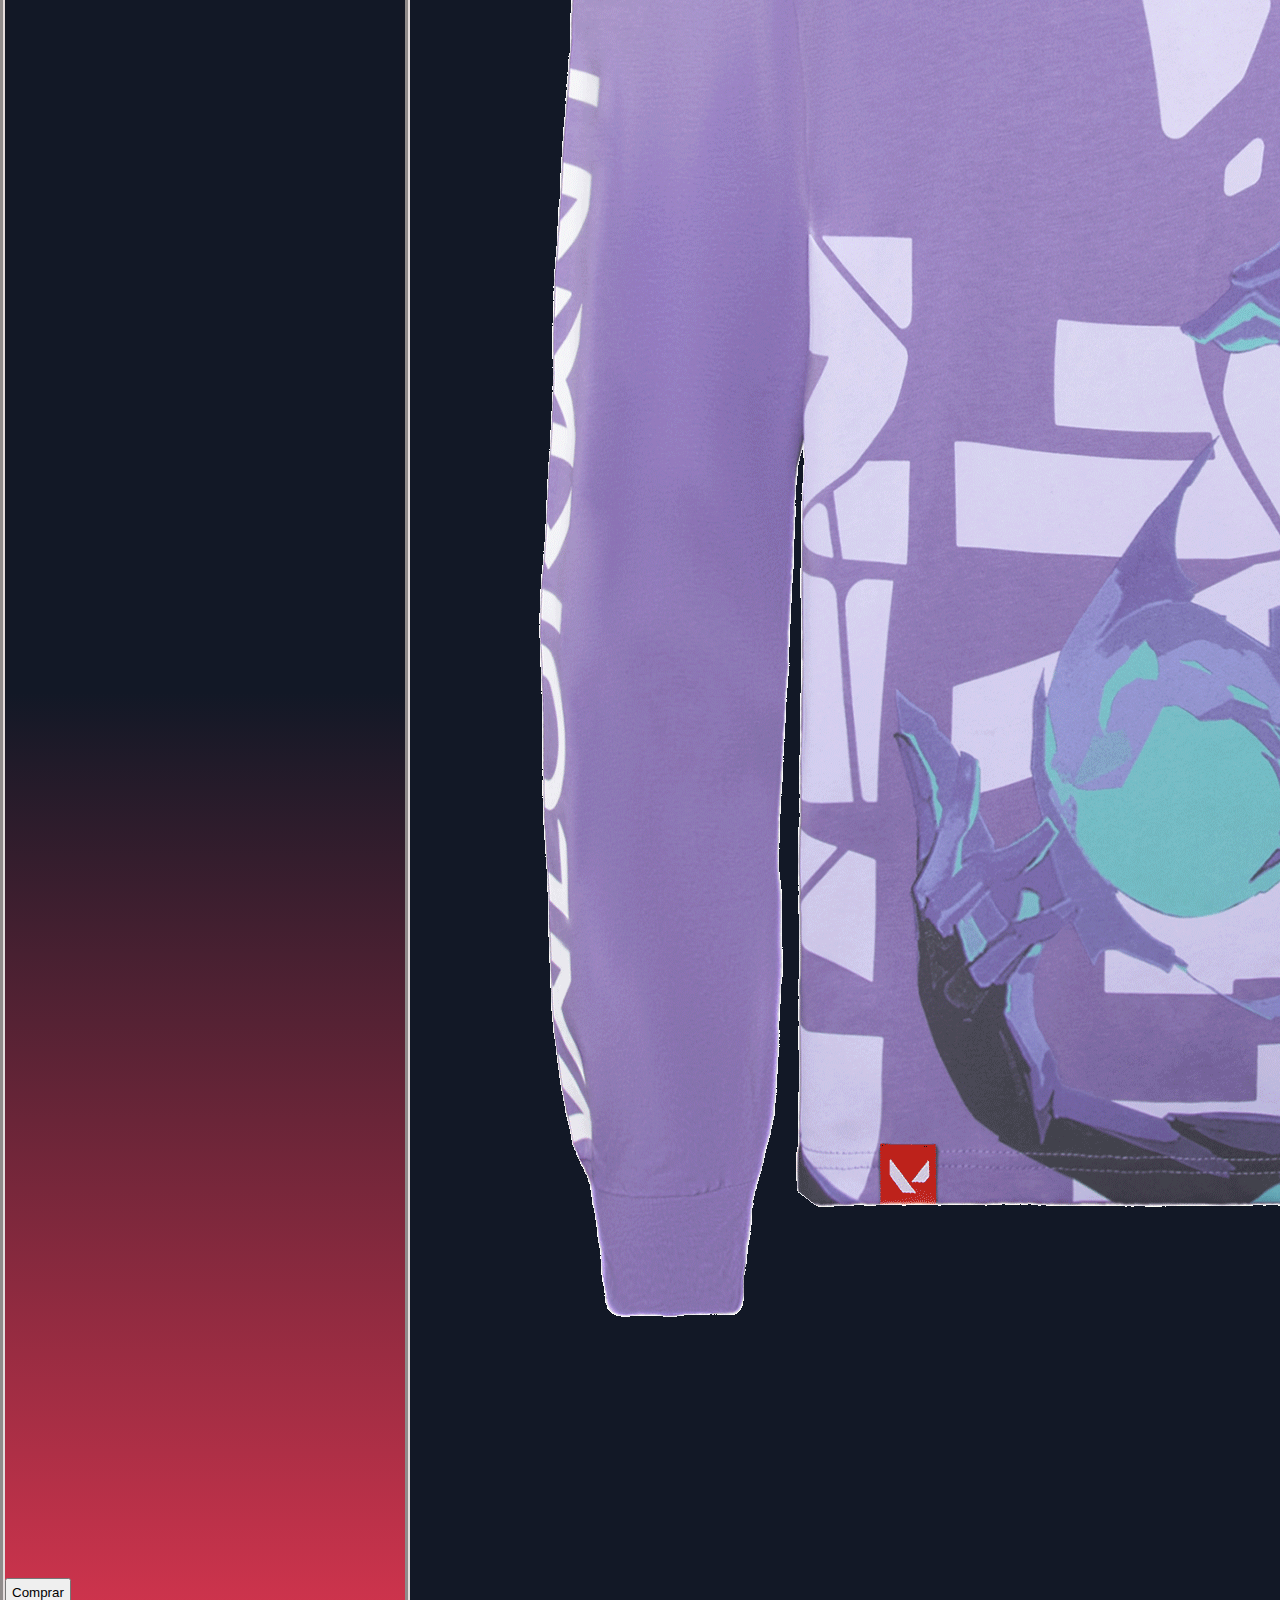
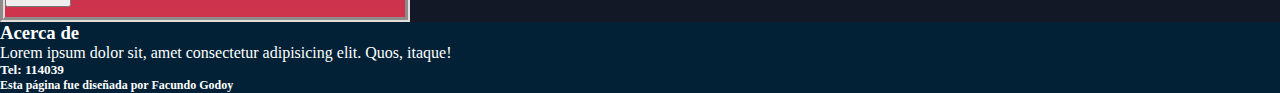
<file: Assets/Pages/Shop.html>
<!DOCTYPE html>
<html lang="en">
<head>
    <meta charset="UTF-8">
    <meta http-equiv="X-UA-Compatible" content="IE=edge">
    <meta name="viewport" content="width=device-width, initial-scale=1.0">
    <meta name="description" content="Izi Way Shop, lleva en tu remera a tu main; tene una figura de tus personajes favoritos y mas.">
    <meta name="keywords" content="IZI WAY, Gamer, Valorant, Shooter, juego, riot, riotgames, estrategia, Esports, Shop, Merchandising">
    <title>Shop</title>
    <link href="https://cdn.jsdelivr.net/npm/bootstrap@5.1.3/dist/css/bootstrap.min.css" rel="stylesheet" integrity="sha384-1BmE4kWBq78iYhFldvKuhfTAU6auU8tT94WrHftjDbrCEXSU1oBoqyl2QvZ6jIW3" crossorigin="anonymous">
    <link rel="stylesheet" href="../css/style.css">
</head>
<body class="contenedor">
    <header>
        <nav class="navbar navbar-expand-lg  navbar-dark bg-dark">
            <div class="container-fluid">
              <a class="navbar-brand" href="../../index.html"><img src="../img/Logo70x70-min.png" alt="Izi Way logo"></a>
              <button class="navbar-toggler" type="button" data-bs-toggle="collapse" data-bs-target="#navbarNav" aria-controls="navbarNav" aria-expanded="false" aria-label="Toggle navigation">
                <span class="navbar-toggler-icon"></span>
              </button>
              <div class="collapse navbar-collapse" id="navbarNav">
                <ul class="navbar-nav">
                  <li class="nav-item">
                    <a class="nav-link" aria-current="page" href="../../index.html">Home</a>
                  </li>
                  <li class="nav-item">
                    <a class="nav-link" href="./Characters.html">Characters</a>
                  </li>
                  <li class="nav-item">
                    <a class="nav-link" href="./Maps.html">Maps</a>
                  </li>
                  <li class="nav-item">
                    <a class="nav-link" href="./Contact.html">Contact</a>
                  </li>
                </ul>
              </div>
            </div>
          </nav>
          <div class="menuMd_SH">
            <img class="img_menu img-fluid" src="../img/separadorMerchandising-min.jpg" alt="Shop Izi Way" width="100%">
          </div>
    </header>
    <main>
        <Section class="secciones row justify-content-evenly mb-4">
            <div class="menuTarjetas mt-4 sizeSm d-flex flex-column align-items-center">
                <h3 class="tarjetaTitulo">Remera</h3>
                <p>Consultar talle y color.</p>
                <img class="img-fluid" src="../img/merchandising_remera1 (1)-min.png" alt="Remera phoenix Valorant">
                <button class="comprar">Comprar</button>
            </div>
            <div class="menuTarjetas mt-4 sizeSm d-flex flex-column align-items-center">
                <h3 class="tarjetaTitulo">Figura Phoenix</h3>
                <p>Figura de resina de 30cm de altura.</p>
                <img class="img-fluid" src="../img/merchandising_figura1-min.png" alt="Figura phoenix resina Valorant">
                <button class="comprar">Comprar</button>
            </div>
            <div class="menuTarjetas mt-4 sizeSm d-flex flex-column align-items-center">
                <h3 class="tarjetaTitulo">Buzo Sage</h3>
                <p>Color unico. Consultar talle.</p>
                <img class="img-fluid" src="../img/ropa3-min.png" alt="Buzo sage violeta Valorant">
                <button class="comprar">Comprar</button>
            </div>
       </Section>
    </main>
    <footer class="pie text-center p-2">
      <h3>Acerca de</h3>
      <p>Lorem ipsum dolor sit, amet consectetur adipisicing elit. Quos, itaque!</p>
      <h5>Tel: 114039</h5>
      <h6>Esta página fue diseñada por Facundo Godoy</h6>
    </footer>
    <script src="https://cdn.jsdelivr.net/npm/bootstrap@5.1.3/dist/js/bootstrap.bundle.min.js" integrity="sha384-ka7Sk0Gln4gmtz2MlQnikT1wXgYsOg+OMhuP+IlRH9sENBO0LRn5q+8nbTov4+1p" crossorigin="anonymous"></script>
</body>
</html>
</file>
<file: Assets/css/style.css>
@font-face {
  font-family: "valorant";
  src: url(../fonts/Valorant_Font.ttf);
}

@font-face {
  font-family: "valorant";
  src: url(../fonts/Valorant_Font.ttf);
}

.navbar {
  background-color: #121826 !important;
  color: white;
}

.navbar .navbar-nav {
  font-family: "valorant";
  color: white;
}

.presentacion {
  color: black;
  font-size: 19px;
  background-color: white;
  padding: 60px;
  border-radius: 30px;
}

.contactmenu {
  display: flex;
  flex-direction: column;
  justify-content: center;
  align-items: center;
  background-color: rgba(128, 128, 128, 0.669);
  height: 700px;
  font-family: 'Roboto', sans-serif;
}

.contacto {
  background-image: url("../img/Agentes-min.png");
}

.presentacion form label {
  padding: 5px;
}

.presentacion form input {
  margin: 5px;
  padding: 5px;
}

.contenedor {
  background-color: #121826;
}

* {
  margin: 0;
  padding: 0;
}

@font-face {
  font-family: "valorant";
  src: url(../fonts/Valorant_Font.ttf);
}

.pie {
  background-color: #022136 !important;
  color: white;
}

.pie h6 {
  font-size: 12px;
}

.menuTarjetas {
  width: 300px;
  border-style: groove;
  border-color: #e4dddd;
  border-width: 5px;
  transition: 2s;
  padding: 0;
  background: linear-gradient(to bottom, #121826 0%, #121826 65%, #D0344D 100%);
}

.menuTarjetas p {
  color: white;
}

.menuTarjetas:hover {
  transform: scale(1.04);
}

.Character_name {
  font-family: "valorant";
  color: white;
  font-size: 30px;
}

.line {
  text-decoration: none;
}

.secciones {
  width: 100%;
}

.comprar {
  padding: 5px;
  margin-bottom: 10px;
}

.tarjetaTitulo {
  color: white;
}

.video_ocultarSm {
  display: none;
}

video::-webkit-media-controls {
  display: none;
}

@font-face {
  font-family: "valorant";
  src: url(../fonts/Valorant_Font.ttf);
}

.pie {
  background-color: #022136;
  color: white;
}

.pie h6 {
  font-size: 12px;
}

@media (min-width: 768px) {
  .menuMd {
    height: 350px;
    overflow: hidden;
  }
  .menuMd img {
    display: none;
  }
  .video_ocultarSm {
    display: flex;
    width: 100%;
  }
  .navbar {
    font-size: 24px;
  }
}

@media (min-width: 1200px) {
  .menuMd {
    height: 600px;
    overflow: hidden;
  }
  .sizeSm {
    width: 400px;
  }
  .menuMd_CH {
    height: 600px;
    overflow: hidden;
  }
  .menuMd_MP {
    height: 600px;
    overflow: hidden;
  }
  .menuMd_CT {
    height: 400px;
  }
}

@font-face {
  font-family: "valorant";
  src: url(../fonts/Valorant_Font.ttf);
}

.PJcarac {
  display: flex;
  flex-direction: row;
  justify-content: space-evenly;
  margin: 50px 20px 0px 200px;
  flex-wrap: wrap;
}

.nombrePJ {
  font-family: "valorant";
  color: white;
  font-size: 60px;
  padding: 20px;
  display: flex;
  text-align: center;
  justify-content: center;
  align-items: center;
}

.PJbio {
  color: white;
  font-family: 'Roboto', sans-serif;
  display: flex;
  flex-direction: column;
  width: 500px;
}

.PJbio h5 {
  font-size: 40px;
}

.personajes {
  display: flex;
  flex-direction: column;
}

.pj {
  position: sticky;
  top: 180px;
}

.pjlist {
  display: flex;
  flex-direction: column;
  position: absolute;
  width: 200px;
}

.pjlist ul {
  list-style: none;
  color: white;
  font-family: "valorant";
  font-size: 20px;
  border-style: double;
  padding: 10px;
  margin: 20px;
  transition: 1s;
}

.pjlist ul li {
  padding: 20px 0px;
}

.pjlist ul li a {
  text-decoration: none;
  color: white;
}

.pjlist li:hover {
  transform: scale(1.05);
  box-shadow: 0 10px 20px rgba(0, 0, 0, 0.12), 0 4px 8px rgba(0, 0, 0, 0.06);
}

.lineabiohab {
  color: white;
  margin: 0px 20px 0px 200px;
}

.lineahabhab {
  color: white;
  margin: 0px 100px 0px 270px;
}

.habs {
  display: flex;
  flex-direction: column;
}

.habs .hab1 {
  color: white;
  display: flex;
  flex-wrap: wrap;
  flex-direction: row;
  align-items: center;
  justify-content: space-around;
  margin: 40px 200px;
}

.habs .habexp {
  display: flex;
  flex-wrap: wrap;
  flex-direction: column;
  text-align: center;
  justify-content: center;
  width: 50%;
}

.habs .vidhab1 {
  width: 40%;
}

@media (max-width: 992px) {
  .pjlist {
    display: none;
  }
  .PJcarac {
    margin: 50px 20px 0px 20px;
  }
  .lineabiohab {
    margin: 0px 20px;
  }
  .lineahabhab {
    margin: 0px 80px;
  }
  .hab1 {
    margin: 30px 20px !important;
  }
  .vidhab1 {
    width: 60%;
  }
}
/*# sourceMappingURL=style.css.map */
</file>
